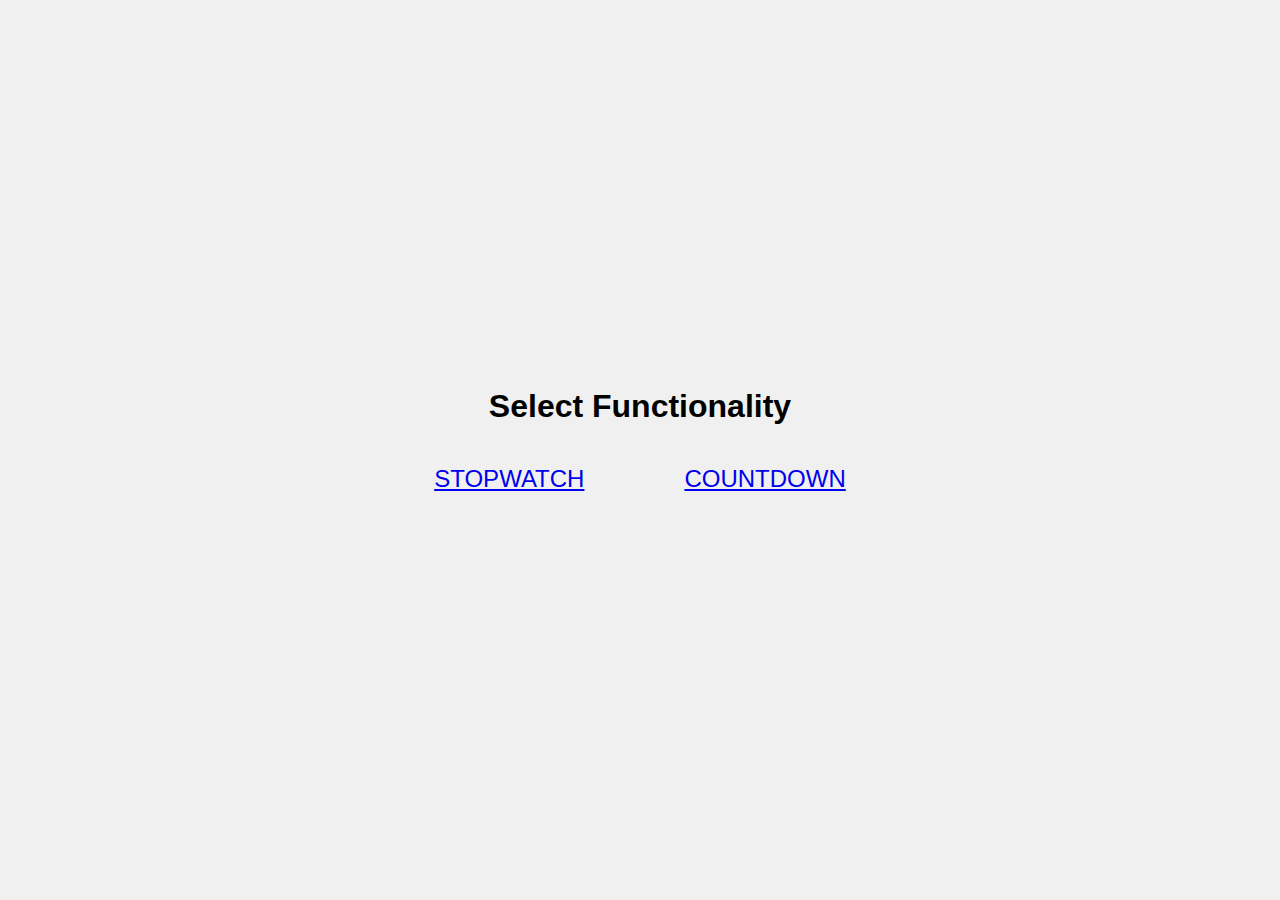
<file: stopwatch/stopwatch-JESO/index.html>
<!DOCTYPE html>
<html lang="en">
<head>
  <meta charset="UTF-8">
  <meta name="viewport" content="width=device-width, initial-scale=1.0">
  <title>Timer App</title>
  <link rel="stylesheet" href="style.css">
</head>
<body>
  <div class="container">
    <h1>Select Functionality</h1>
    <div class="buttons">
      <a href="stopwatch.html" class="button">Stopwatch</a>
      <a href="countdown.html" class="button">Countdown</a>
    </div>
  </div>
</body>
</html>
</file>
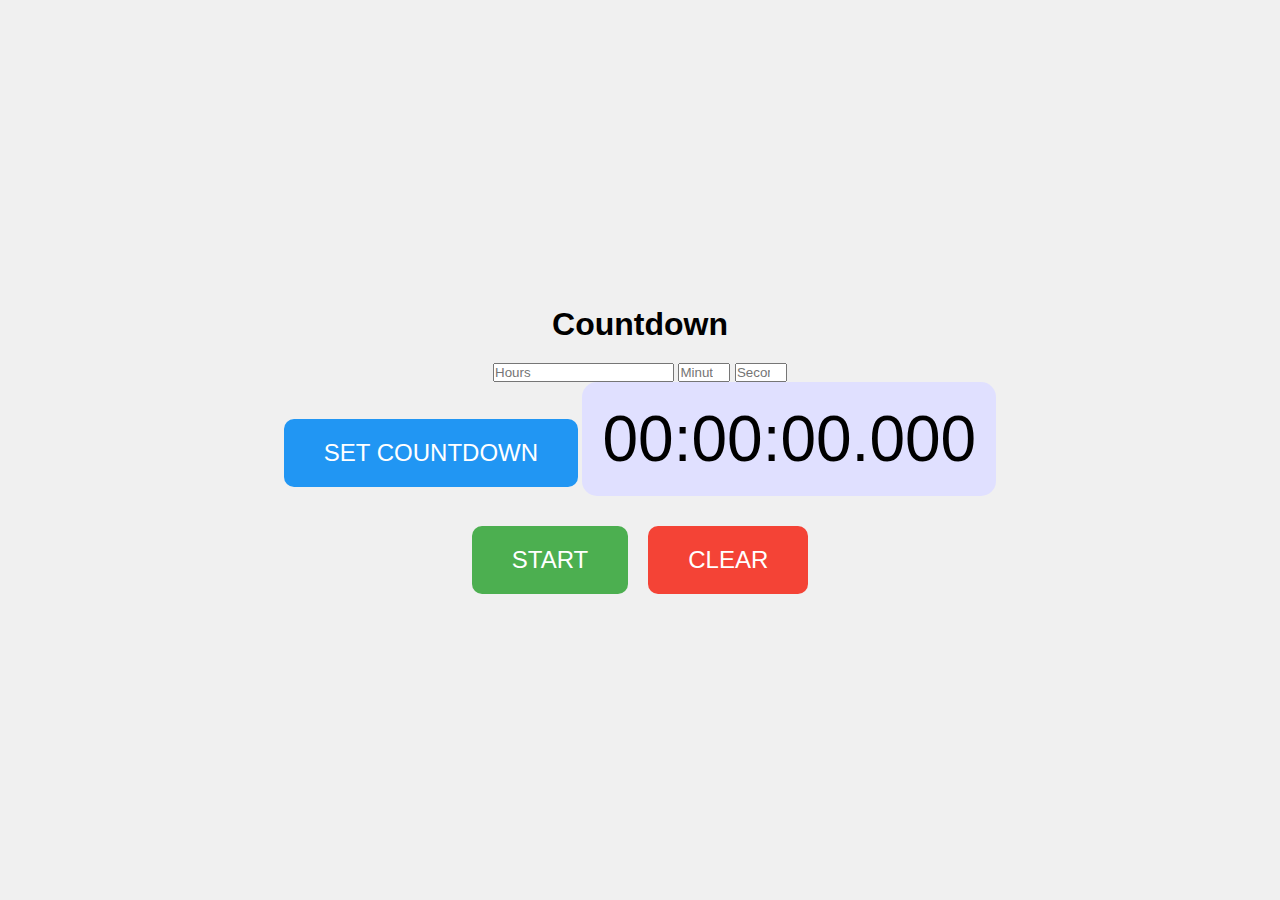
<file: stopwatch/stopwatch-JESO/countdown.html>
<!DOCTYPE html>
<html lang="en">
<head>
  <meta charset="UTF-8">
  <meta name="viewport" content="width=device-width, initial-scale=1.0">
  <title>Countdown</title>
  <link rel="stylesheet" href="style.css">
</head>
<body>
  <div class="container">
    <h1>Countdown</h1>
    <div class="countdown-inputs">
      <input type="number" id="input-hours" placeholder="Hours" min="0" class="time-input">
      <input type="number" id="input-minutes" placeholder="Minutes" min="0" max="59" class="time-input">
      <input type="number" id="input-seconds" placeholder="Seconds" min="0" max="59" class="time-input">
    </div>
    <button id="set-countdown" class="button blue">Set Countdown</button>
    
    <div class="timer-display" id="countdown-display">00:00:00.000</div>
    
    <div class="buttons">
      <button id="start-countdown" class="button green">Start</button>
      <button id="reset-countdown" class="button red">Clear</button>
    </div>
  </div>

  <script src="app.js"></script>
</body>
</html>
</file>
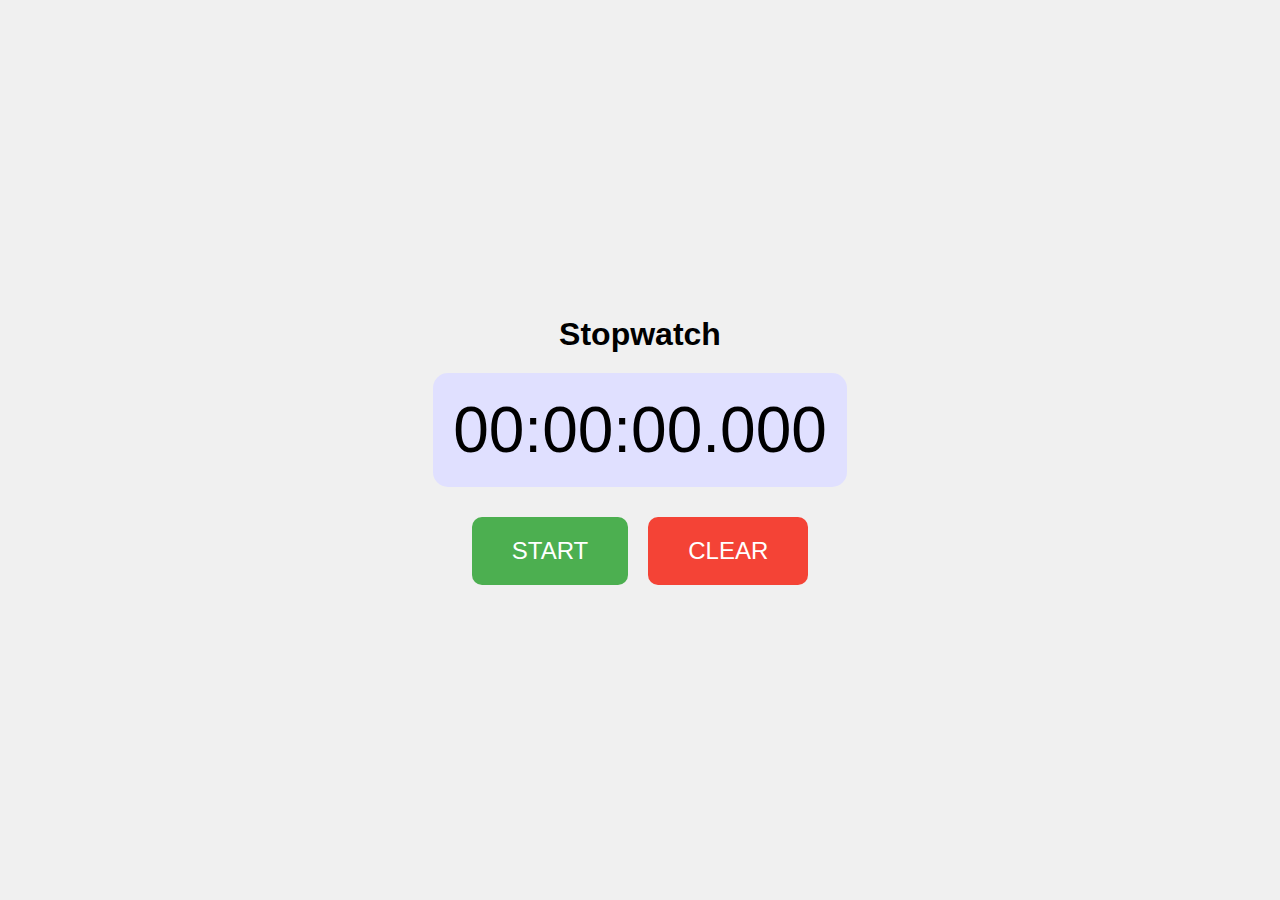
<file: stopwatch/stopwatch-JESO/stopwatch.html>
<!DOCTYPE html>
<html lang="en">
<head>
  <meta charset="UTF-8">
  <meta name="viewport" content="width=device-width, initial-scale=1.0">
  <title>Stopwatch</title>
  <link rel="stylesheet" href="style.css">
</head>
<body>
  <div class="container">
    <h1>Stopwatch</h1>
    <div class="timer-display" id="stopwatch-display">00:00:00.000</div>
    <div class="buttons">
      <button id="start-stopwatch" class="button green">Start</button>
      <button id="reset-stopwatch" class="button red">Clear</button>
    </div>
  </div>

  <script src="app.js"></script>
</body>
</html>
</file>
<file: stopwatch/stopwatch-JESO/style.css>
* {
  box-sizing: border-box;
  margin: 0;
  padding: 0;
  font-family: Arial, sans-serif;
}

body {
  display: flex;
  justify-content: center;
  align-items: center;
  min-height: 100vh;
  background-color: #f0f0f0;
}

.container {
  text-align: center;
}

h1 {
  margin-bottom: 20px;
}

.timer-display {
  font-size: 4rem;
  background-color: #e0e0ff;
  border-radius: 15px;
  padding: 20px;
  margin-bottom: 30px;
  display: inline-block;
  min-width: 300px;
}

.countdown-input {
  font-size: 1.5rem;
  padding: 10px;
  margin-bottom: 20px;
  border-radius: 10px;
  border: 2px solid #ccc;
}

.buttons {
  display: flex;
  justify-content: center;
  gap: 20px;
}

.button {
  padding: 20px 40px;
  font-size: 1.5rem;
  border: none;
  border-radius: 10px;
  cursor: pointer;
  text-transform: uppercase;
}

.button.green {
  background-color: #4caf50;
  color: white;
}

.button.red {
  background-color: #f44336;
  color: white;
}

.button.blue {
  background-color: #2196f3;
  color: white;
}

.button:hover {
  opacity: 0.9;
}
</file>
